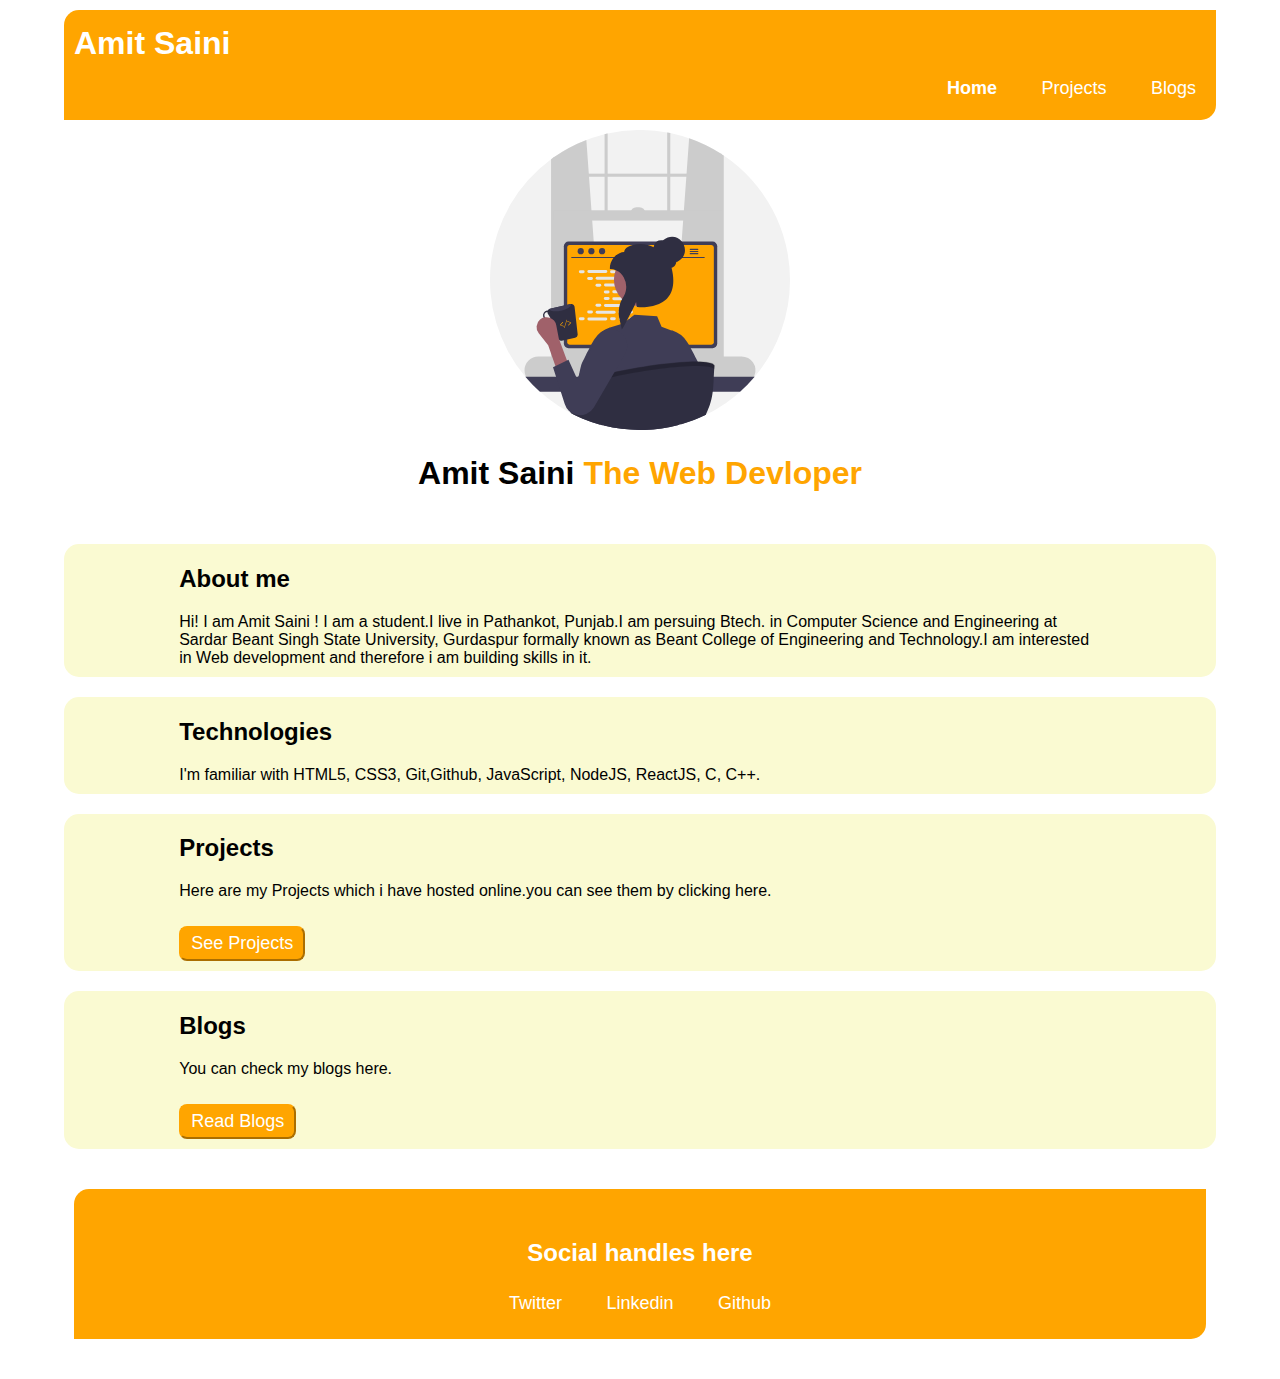
<file: index.html>
<!DOCTYPE html>
<html lang="en">
<head>
    <meta charset="UTF-8">
    <meta http-equiv="X-UA-Compatible" content="IE=edge">
    <meta name="viewport" content="width=device-width, initial-scale=1.0">
    <title>Home</title>
    <link href="styles.css" rel="stylesheet"/>
    <style>
      .home{
        font-weight: bolder;
      }
    </style>
</head>
<body>
    <nav class="navigation">
        <div class="brand">
            <strong>Amit Saini</strong>
        </div>
        <ul class="non-bullets">
            <li class="inline">
                <a class="links home" href="/">Home</a>
            </li>
            <li class="inline">
                <a class="links" href="/projects.html">Projects</a>
            </li>
            <li class="inline">
                <a class="links" href="/blogs.html">Blogs</a>
            </li>
        </ul>
    </nav>

    <header class="header">
        <img class="logo-img" src="images/logo.svg" />
        <h1>Amit Saini <strong class="logo-heading">The Web Devloper</strong></h1>
    </header>

    <section class="section">
        <div class="section-content">
        <h2>About me</h2>
        <p class="para">Hi! I am Amit Saini !
            I am a student.I live in Pathankot, Punjab.I am persuing Btech. in Computer Science and Engineering at Sardar Beant Singh State University, Gurdaspur formally known as Beant College of Engineering and Technology.I am interested in Web development and therefore i am building skills in it.</p>
        
    </div>
    </section>

    <section class="section">
        <div class="section-content">
        <h2>Technologies</h2>
        <p class="para">
            I'm familiar with HTML5, CSS3, Git,Github, JavaScript, NodeJS, ReactJS, C, C++.</p>
        
    </div>
    </section>

    <section class="section">
        <div class="section-content">
        <h2>Projects</h2>
        <p class="para">Here are my Projects which i have hosted online.you can see them by clicking here.</p>
        <button class="button">
            <a class="links" href="projects.html">See Projects</a>
        </button>
        
    </div>
    </section>
    
    <section class="section">
        <div class="section-content">
        <h2>Blogs</h2>
        <p class="para">You can check my blogs here.</p>
        <button class="button">
            <a class="links" href="blogs.html">Read Blogs</a>
        </button>
    </div>
    </section>

    <footer class="footer">
        <div class="social">
            <strong class="text">Social handles here</strong>
        <ul class="non-bullets foot-links">
            <li class="inline">
                <a class="links" href="https://twitter.com/AmitSai66911396">Twitter</a>
            </li>
            <li class="inline">
                <a class="links" href="https://www.linkedin.com/in/amit-saini-89a438254/">Linkedin</a>
            </li>
            <li class="inline">
                <a class="links" href="https://github.com/amitsaini144">Github</a>
            </li>
        </ul>
        </div>
    </footer>
</body>
</html>
</file>
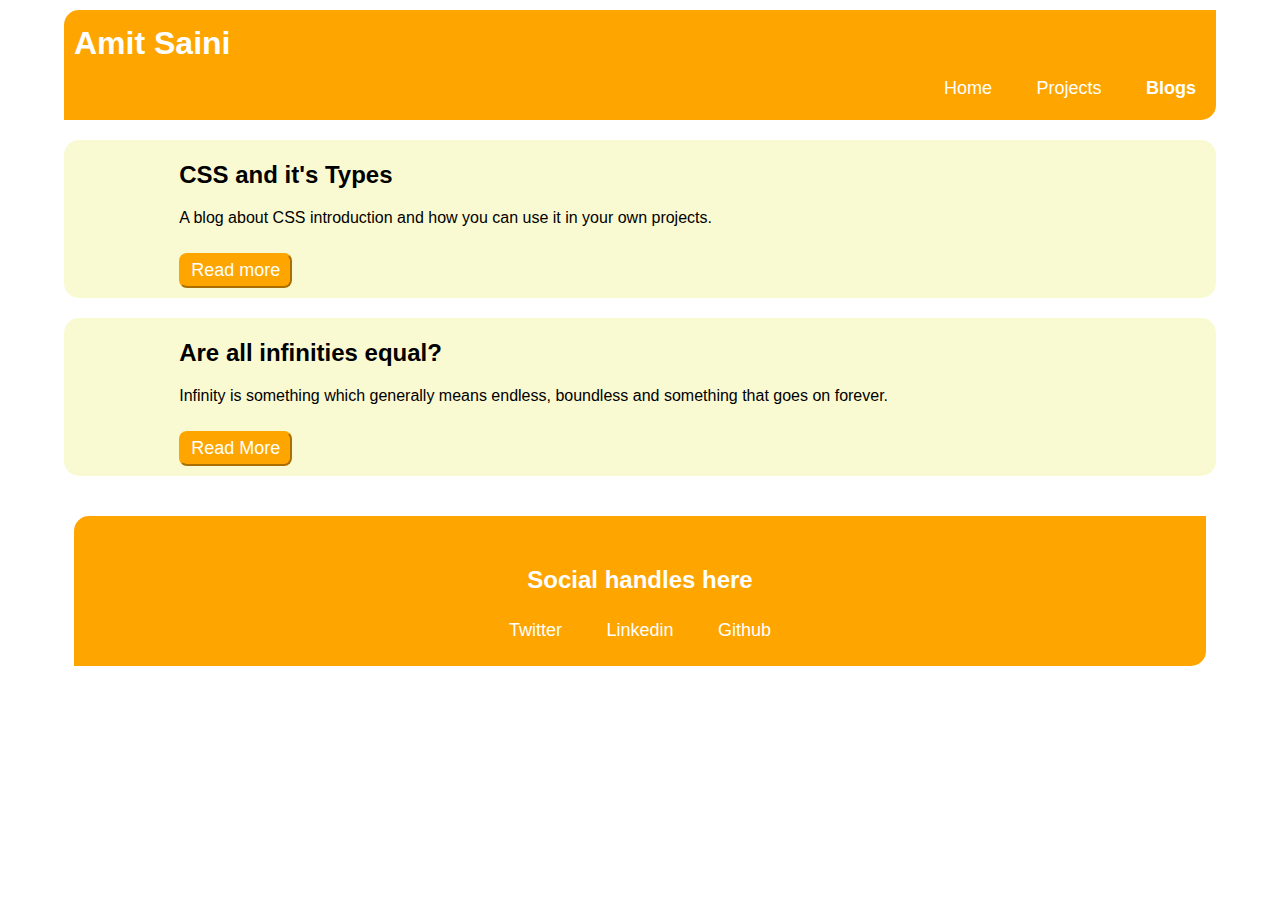
<file: blogs.html>
<!DOCTYPE html>
<html lang="en">
<head>
    <meta charset="UTF-8">
    <meta http-equiv="X-UA-Compatible" content="IE=edge">
    <meta name="viewport" content="width=device-width, initial-scale=1.0">
    <link rel="stylesheet" href="styles.css">
    <style>
        .blog{
         font-weight: bolder;
        }
    </style>
    <title>Blogs</title>
</head>
<body>
    <nav class="navigation">
        <div class="brand">
            <strong>Amit Saini</strong>
        </div>
        <ul class="non-bullets">
            <li class="inline">
                <a class="links" href="/index.html">Home</a>
            </li>
            <li class="inline">
                <a class="links" href="/projects.html">Projects</a>
            </li>
            <li class="inline">
                <a class="links blog" href="/">Blogs</a>
            </li>
        </ul>
    </nav>

    <section class="section">
        <div class="section-content">
        <h2>CSS and it's Types</h2>
        <p class="para">A blog about CSS introduction and how you can use it in your own projects.</p>
        <button class="button">
            <a class="links" href="https://amitsaini.hashnode.dev/css-and-its-types ">Read more </a>
        </button>
    </div>
    </section>
    
    <section class="section">
        <div class="section-content">
        <h2>Are all infinities equal?</h2>
        <p class="para">Infinity is something which generally means endless, boundless and something that goes on forever.</p>
        <button class="button">
            <a class="links" href="https://amitsaini.hashnode.dev/are-all-infinities-equal">Read More</a>
        </button>
    </div>
    </section>

    <footer class="footer">
        <div class="social">
            <strong class="text">Social handles here</strong>
        <ul class="non-bullets foot-links">
            <li class="inline">
                <a class="links" href="https://twitter.com/AmitSai66911396">Twitter</a>
            </li>
            <li class="inline">
                <a class="links" href="https://www.linkedin.com/in/amit-saini-89a438254/">Linkedin</a>
            </li>
            <li class="inline">
                <a class="links" href="https://github.com/amitsaini144">Github</a>
            </li>
        </ul>
        </div>
    </footer>
    
</body>
</html>
</file>
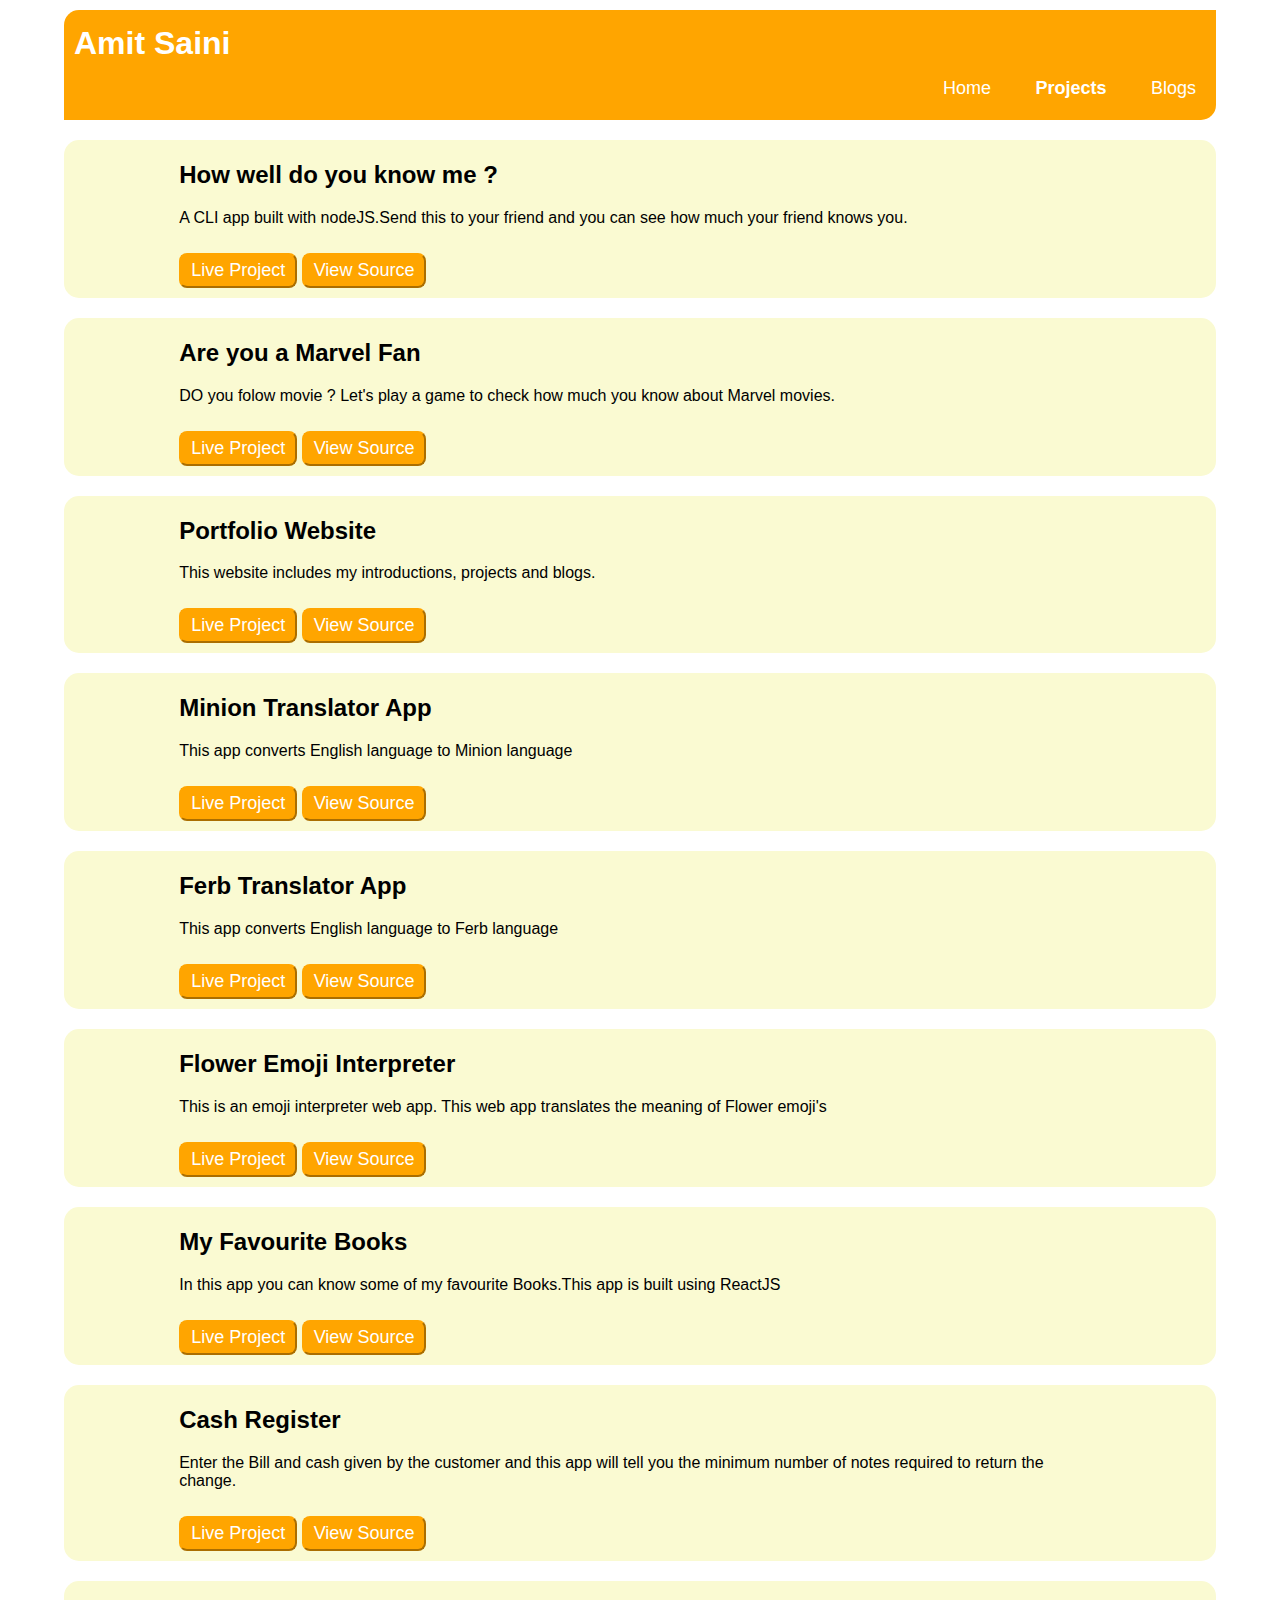
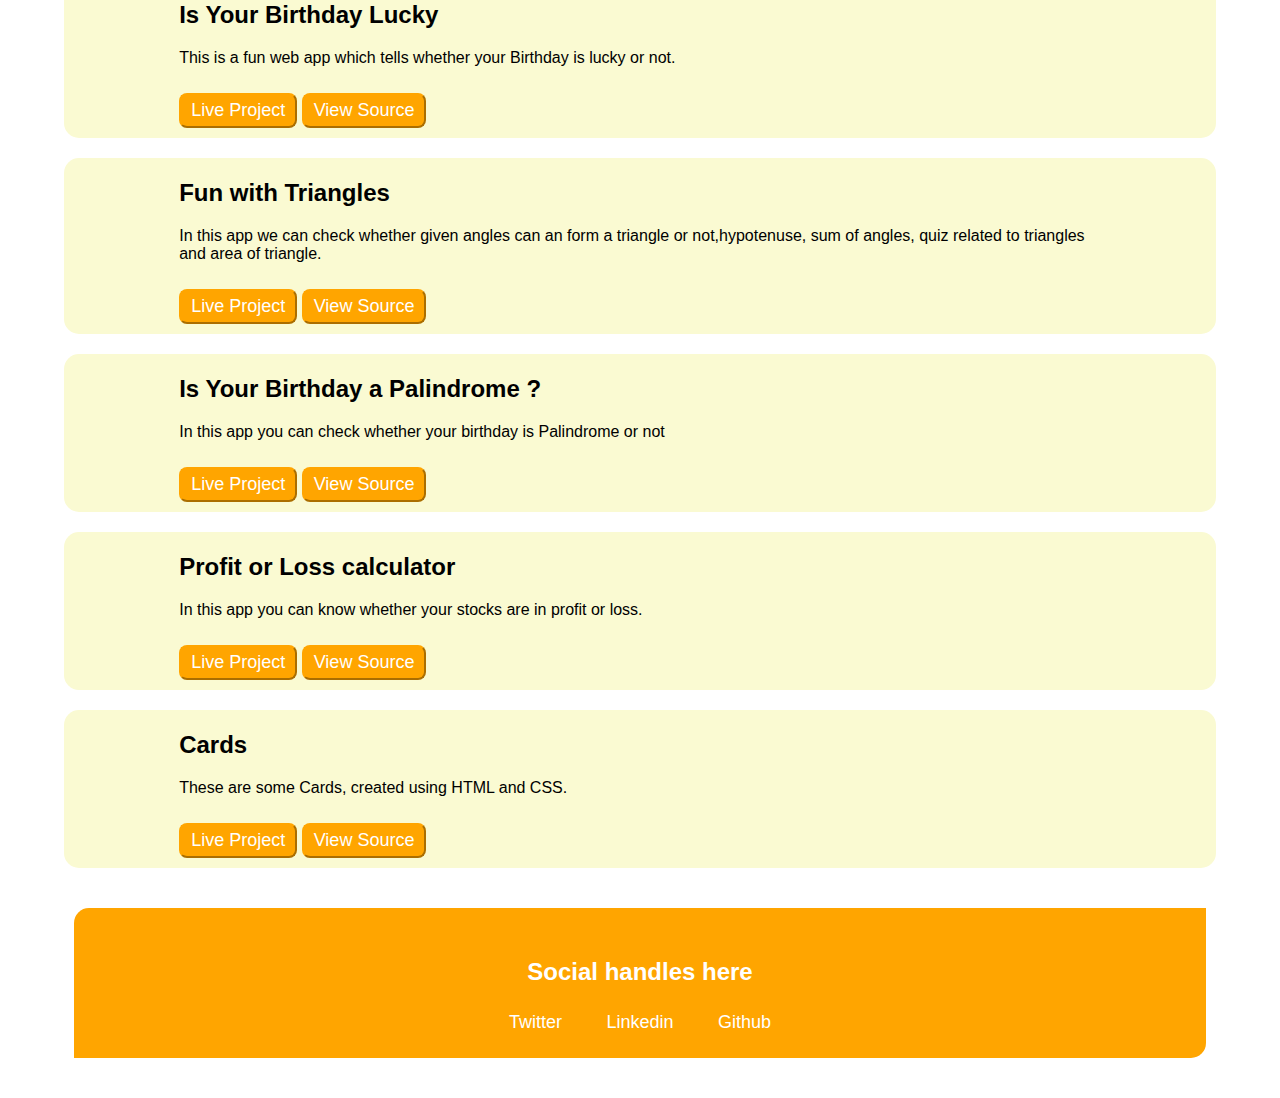
<file: projects.html>
<!DOCTYPE html>
<html lang="en">
<head>
    <meta charset="UTF-8">
    <meta http-equiv="X-UA-Compatible" content="IE=edge">
    <meta name="viewport" content="width=device-width, initial-scale=1.0">
    <link rel="stylesheet" href="styles.css">
    <style>
        .project{
         font-weight: bolder;
        }
    </style>
    <title>Projects</title>
</head>
<body>
    <nav class="navigation">
        <div class="brand">
            <strong>Amit Saini</strong>
        </div>
        <ul class="non-bullets">
            <li class="inline">
                <a class="links" href="/index.html">Home</a>
            </li>
            <li class="inline">
                <a class="links project" href="/">Projects</a>
            </li>
            <li class="inline">
                <a class="links" href="/blogs.html">Blogs</a>
            </li>
        </ul>
    </nav>

    <section class="section">
        <div class="section-content">
        <h2>How well do you know me ?</h2>
        <p class="para">A CLI app built with nodeJS.Send this to your friend and you can see how much your friend knows you.</p>
        <button class="button">
            <a class="links" href="https://replit.com/@AmitSaini14/quiz?embed=1&output=1">Live Project </a>
        </button>
        <button class="button">
            <a class="links" href="https://github.com/amitsaini144/quiz-mark1">View Source</a>
        </button>
    </div>
    </section>

    <section class="section">
        <div class="section-content">
        <h2>Are you a Marvel Fan</h2>
        <p class="para">DO you folow movie ? Let's play a game to check how much you know about Marvel movies.</p>
        <button class="button">
            <a class="links" href="https://replit.com/@AmitSaini14/marvelquiz?embed=1&output=1">Live Project</a>
        </button>
        <button class="button">
            <a class="links" href="https://github.com/amitsaini144/marvelquiz-mark2">View Source</a>
        </button>
    </div>
    </section>

    <section class="section">
        <div class="section-content">
        <h2>Portfolio Website</h2>
        <p class="para">This website includes my introductions, projects and blogs.</p>
        <button class="button">
            <a class="links" href="https://amitsaini-portfolio.netlify.app/">Live Project</a>
        </button>
        <button class="button">
            <a class="links" href="https://github.com/amitsaini144/portfolio-website">View Source</a>
        </button>
    </div>
    </section>

    <section class="section">
        <div class="section-content">
        <h2>Minion Translator App</h2>
        <p class="para">This app converts English language to Minion language</p>
        <button class="button">
            <a class="links" href="https://minion-convertor.netlify.app/">Live Project</a>
        </button>
        <button class="button">
            <a class="links" href="https://github.com/amitsaini144/Minion-Translator-App">View Source</a>
        </button>
    </div>
    </section>

    <section class="section">
        <div class="section-content">
        <h2>Ferb Translator App</h2>
        <p class="para">This app converts English language to Ferb language</p>
        <button class="button">
            <a class="links" href="https://ferb-convertor.netlify.app/">Live Project</a>
        </button>
        <button class="button">
            <a class="links" href="https://github.com/amitsaini144/Ferb-translator-App">View Source</a>
        </button>
    </div>
</section>

<section class="section">
    <div class="section-content">
    <h2>Flower Emoji Interpreter</h2>
    <p class="para">This is an emoji interpreter web app. This web app translates the meaning of Flower emoji's</p>
    <button class="button">
        <a class="links" href="https://zdk2x9.csb.app/">Live Project</a>
    </button>
    <button class="button">
        <a class="links" href="https://github.com/amitsaini144/Garden_mark8">View Source</a>
    </button>
</div>
</section>

<section class="section">
    <div class="section-content">
    <h2>My Favourite Books</h2>
    <p class="para">In this app you can know some of my favourite Books.This app is built using ReactJS</p>
    <button class="button">
        <a class="links" href="https://znkxi4.csb.app/">Live Project</a>
    </button>
    <button class="button">
        <a class="links" href="https://github.com/amitsaini144/Books_mark9">View Source</a>
    </button>
 </div>
</section>

<section class="section">
    <div class="section-content">
    <h2>Cash Register</h2>
    <p class="para">
        Enter the Bill and cash given by the customer and this app will tell you the minimum number of notes required to return the change.</p>
    <button class="button">
        <a class="links" href="https://cashregister-amit.netlify.app/">Live Project</a>
    </button>
    <button class="button">
        <a class="links" href="https://github.com/amitsaini144/AMIT-MARK-10-cash-register">View Source</a>
    </button>
 </div>

</section>
<section class="section">
    <div class="section-content">
    <h2>Is Your Birthday Lucky</h2>
    <p class="para">This is a fun web app which tells whether your Birthday is lucky or not.</p>
    <button class="button">
        <a class="links" href="https://bdaylucky-amit.netlify.app/">Live Project</a>
    </button>
    <button class="button">
        <a class="links" href="https://github.com/amitsaini144/Mark-11-isYourBdayLucky">View Source</a>
    </button>
 </div>
</section>

<section class="section">
    <div class="section-content">
    <h2>Fun with Triangles</h2>
    <p class="para">In this app we can check whether given angles can an form a triangle or not,hypotenuse, sum of angles, quiz related to triangles and area of triangle.</p>
    <button class="button">
        <a class="links" href="https://funwithtriangle-amit.netlify.app/">Live Project</a>
    </button>
    <button class="button">
        <a class="links" href="https://github.com/amitsaini144/Mark-12-funWithTriangles">View Source</a>
    </button>
</div>
</section>

<section class="section">
    <div class="section-content">
    <h2>Is Your Birthday a Palindrome ?</h2>
    <p class="para">In this app you can check whether your birthday is Palindrome or not</p>
    <button class="button">
        <a class="links" href="https://bdaypalindrome-amit.netlify.app/">Live Project</a>
    </button>
    <button class="button">
        <a class="links" href="https://github.com/amitsaini144/Mark-13-isYourBdayPalindrome">View Source</a>
    </button>
</div>
</section>

<section class="section">
    <div class="section-content">
    <h2>Profit or Loss calculator</h2>
    <p class="para">In this app you can know whether your stocks are in profit or loss.</p>
    <button class="button">
        <a class="links" href="https://profitorloss-amit.netlify.app/">Live Project</a>
    </button>
    <button class="button">
        <a class="links" href="https://github.com/amitsaini144/Mark-14-stocksProfitOrLoss">View Source</a>
    </button>
</div>
</section>

<section class="section">
    <div class="section-content">
    <h2>Cards</h2>
    <p class="para">These are some Cards, created using HTML and CSS.</p>
    <button class="button">
        <a class="links" href="https://cards-amit.netlify.app/">Live Project</a>
    </button>
    <button class="button">
        <a class="links" href="https://github.com/amitsaini144/Cards">View Source</a>
    </button>
</div>
</section>

<footer class="footer">
    <div class="social">
        <strong class="text">Social handles here</strong>
    <ul class="non-bullets foot-links">
        <li class="inline">
            <a class="links" href="https://twitter.com/AmitSai66911396">Twitter</a>
        </li>
        <li class="inline">
            <a class="links" href="https://www.linkedin.com/in/amit-saini-89a438254/">Linkedin</a>
        </li>
        <li class="inline">
            <a class="links" href="https://github.com/amitsaini144">Github</a>
        </li>
    </ul>
    </div>
</footer>
</body>
</html>
</file>
<file: styles.css>
:root{
    --primary-color:rgb(255,165,0);
}
body{
    margin:0% 5%;
    font-family:'Helvetica',sans-serif;
}
.navigation{
    background-color:var(--primary-color);
    border-radius: 15px 0px;
    padding:5px 0px;
    margin-top:10px;    
}
.brand{
    padding:10px 0px 0px 10px; 
    color:white;
    font-size: xx-large;
}
.non-bullets{
    list-style: none;
    text-align: right;
}
.inline{
    display: inline;
    padding:0px 20px;
}
.links{
    text-decoration: none;
    color:white;
    font-size: 18px;
}
.header{
    padding: 10px;
    text-align: center;
}
.logo-img{
    height: 300px;
}
.logo-heading{
    color:var(--primary-color);
}

.section{
    background-color:#FAFAD2;
    border-radius: 15px;
    padding-top:1px;
    margin:20px 0px;
}
.section-content{
    text-align: center;
    margin:0 10%;
    text-align: left;
}
.para{
    padding-bottom: 10px;
}
.footer{
    height: 150px;
    background-color: var(--primary-color);
    border-radius:15px 0px;
    margin: 40px 10px;
} 
.foot-links{
    text-align: center;
    padding: 10px 0px 0px 0px;
    
}
.button{
    margin-bottom: 10px;
    color:white;
    background-color: var(--primary-color);
    border-color: var(--primary-color);
    border-radius: 8px;
    padding:5px 10px;
}
.social{
    color:white;
    text-align: center;
    padding: 50px 0px 0px 0px;
}
.text{
    font-size:x-large;
}
</file>
